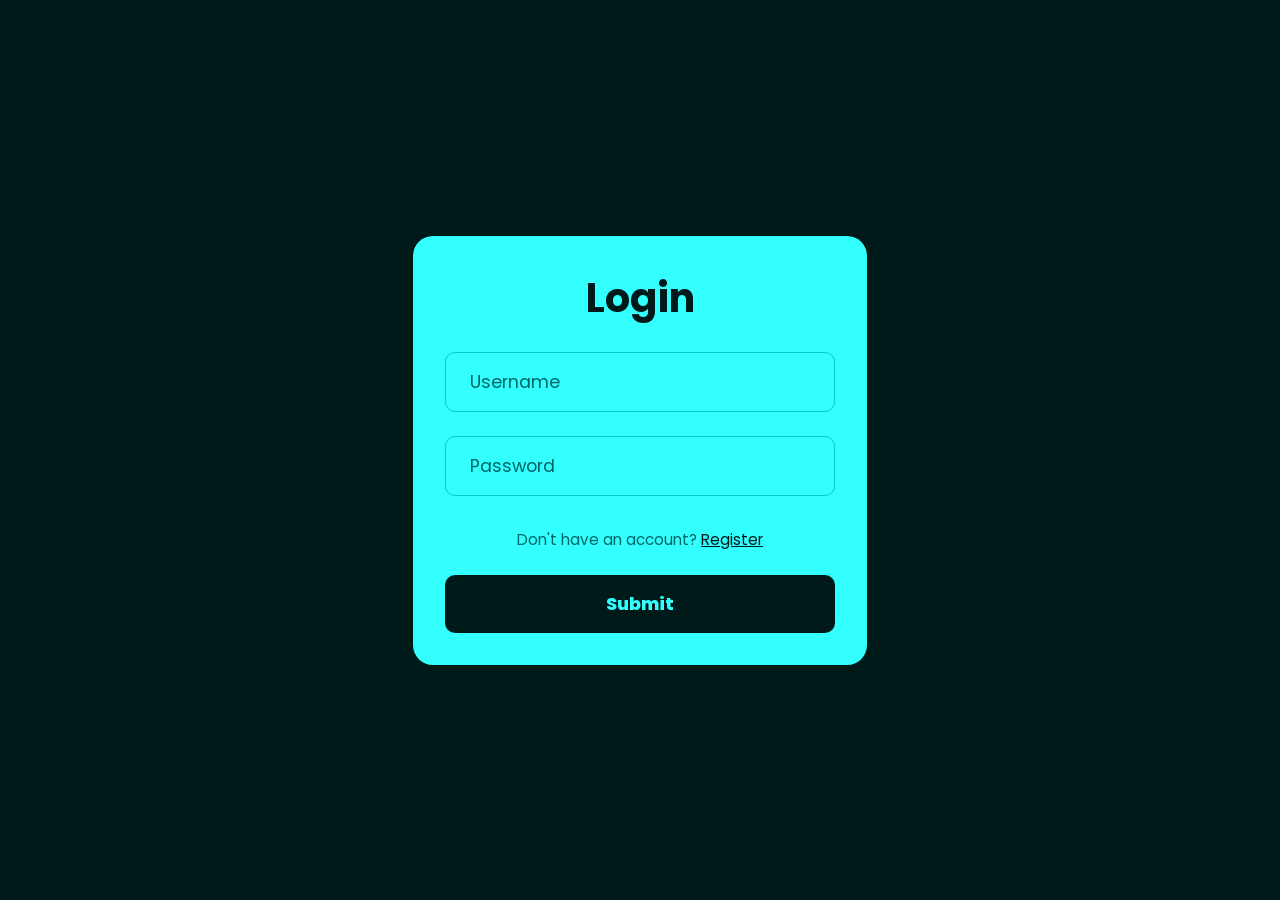
<file: index.html>
<!doctype html>
<html lang="en">
  <head>
    <meta charset="UTF-8" />
    <meta name="viewport" content="width=device-width, initial-scale=1.0" />
    <title>Login</title>
    <link rel="stylesheet" href="style.css" />
    <link rel="preconnect" href="https://fonts.googleapis.com" />
    <link rel="preconnect" href="https://fonts.gstatic.com" crossorigin />
    <link
      href="https://fonts.googleapis.com/css2?family=Poppins:wght@400;500;800&display=swap"
      rel="stylesheet"
    />
  </head>
  <body>
    <form action="" method="post">
      <h2>Login</h2>

      <div class="input-box">
        <input
          type="text"
          name="username"
          id="username"
          placeholder=" "
        /><label for="username">Username</label>
      </div>
      <div class="input-box">
        <input
          type="password"
          name="password"
          id="password"
          placeholder=" "
        /><label for="password">Password</label>
      </div>

      <p>Don't have an account? <a href="register.html">Register</a></p>
      <button type="submit">Submit</button>
    </form>
  </body>
</html>
</file>
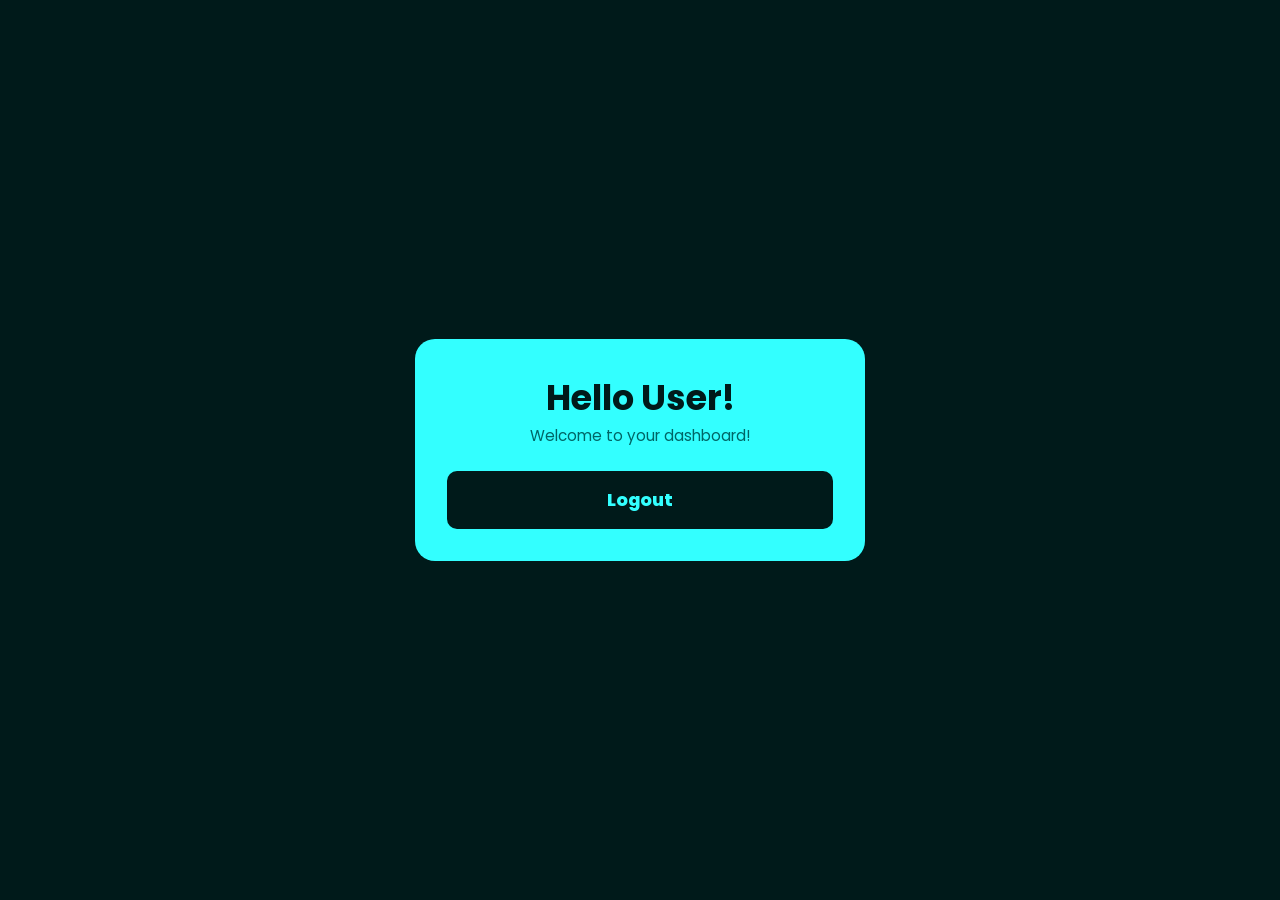
<file: dashboard.html>
<!doctype html>
<html lang="en">
  <head>
    <meta charset="UTF-8" />
    <meta name="viewport" content="width=device-width, initial-scale=1.0" />
    <title>Dashboard</title>
    <link rel="stylesheet" href="style.css" />
    <link rel="preconnect" href="https://fonts.googleapis.com" />
    <link rel="preconnect" href="https://fonts.gstatic.com" crossorigin />
    <link
      href="https://fonts.googleapis.com/css2?family=Poppins:wght@400;500;800&display=swap"
      rel="stylesheet"
    />
  </head>
  <body>
    <div class="wrapper">
      <h1 class="wrapper__heading">Hello User!</h1>

      <p>Welcome to your dashboard!</p>

      <a href="logout.php">Logout</a>
    </div>
  </body>
</html>
</file>
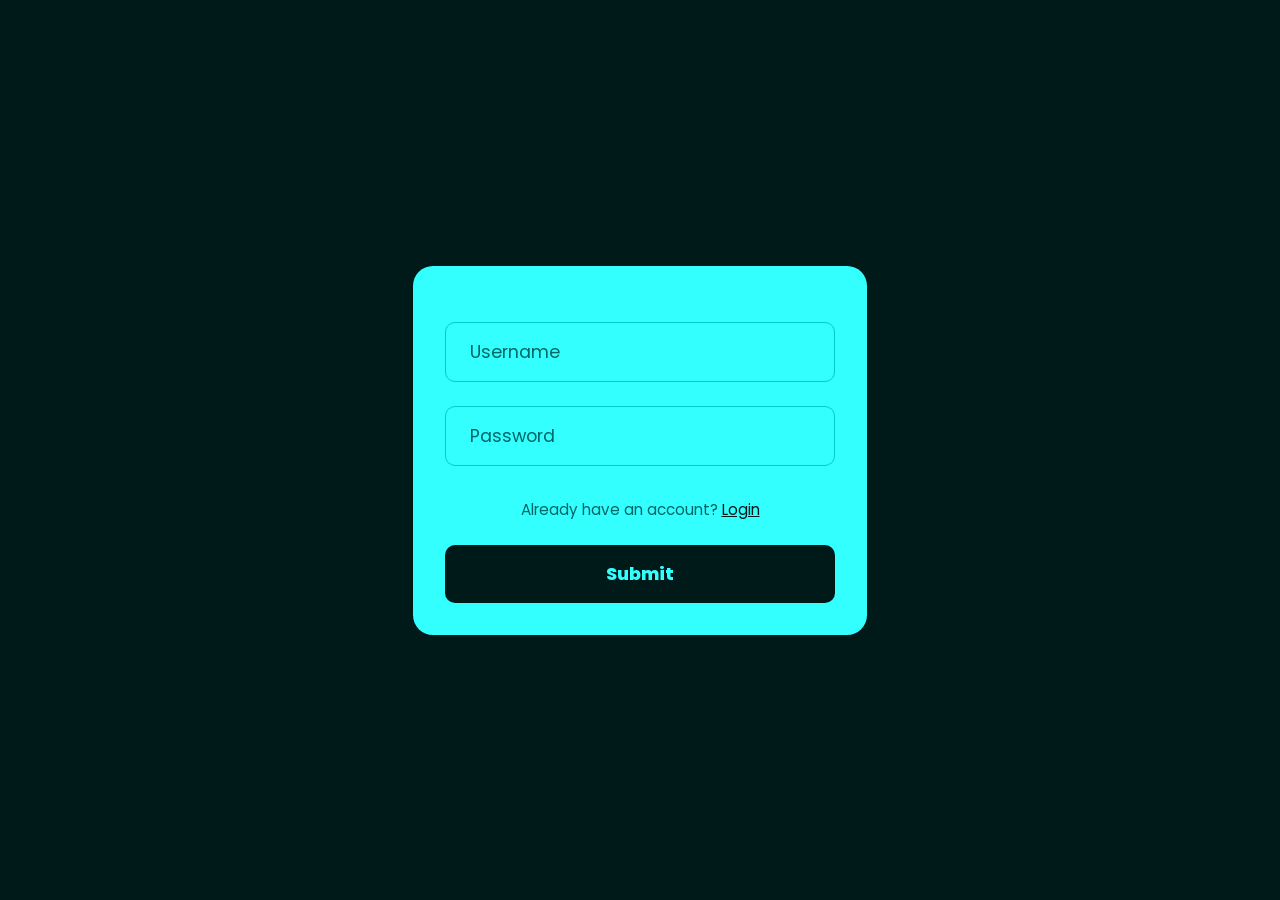
<file: register.html>
<!doctype html>
<html lang="en">
  <head>
    <meta charset="UTF-8" />
    <meta name="viewport" content="width=device-width, initial-scale=1.0" />
    <title>Register</title>
    <link rel="stylesheet" href="style.css" />
    <link rel="preconnect" href="https://fonts.googleapis.com" />
    <link rel="preconnect" href="https://fonts.gstatic.com" crossorigin />
    <link
      href="https://fonts.googleapis.com/css2?family=Poppins:wght@400;500;800&display=swap"
      rel="stylesheet"
    />
  </head>
  <body>
    <form action="" method="post">
      <div class="input-box">
        <input
          type="text"
          name="username"
          id="username"
          placeholder=" "
        /><label for="username">Username</label>
      </div>
      <div class="input-box">
        <input
          type="password"
          name="password"
          id="password"
          placeholder=" "
        /><label for="password">Password</label>
      </div>

      <p>Already have an account? <a href="index.html">Login</a></p>
      <button type="submit">Submit</button>
    </form>
  </body>
</html>
</file>
<file: style.css>
:root {
  --clr-accent: hsl(180, 100%, 60%);
  --clr-dark: hsl(180, 100%, 5%);
  --clr-border: hsl(180, 100%, 20%);
  --clr-border-hover: hsl(180, 100%, 40%);
  --clr-error: hsl(9, 100%, 54%);
  --clr-error-bg: hsl(9, 100%, 75%);

  --radius-sm: 10px;
  --radius-lg: 20px;

  --gap-sm: 0.5rem;
  --gap-md: 1rem;
  --gap-lg: 1.5rem;
  --gap-xl: 2rem;

  --transition-fast: 150ms ease-in;
}

*,
*::before,
*::after {
  margin: 0;
  padding: 0;
  box-sizing: border-box;
}

body {
  font-family: "Poppins", sans-serif;
  font-size: clamp(0.95rem, 0.7625rem + 0.6vw, 1.1rem);
  background-color: var(--clr-dark);
  display: flex;
  justify-content: center;
  align-items: center;
  min-height: 100vh;
  padding: min(var(--gap-xl), 5%);
}

input,
button {
  border: none;
  outline: none;
  font-family: inherit;
  font-size: inherit;
  background-color: transparent;
  color: inherit;
}

form,
.wrapper {
  background-color: var(--clr-accent);
  color: var(--clr-dark);
  text-align: center;
  padding: var(--gap-xl);
  border-radius: var(--radius-lg);
  min-width: min(450px, 100%);
}

form h2 {
  font-size: clamp(1.5rem, 0.25rem + 4vw, 2.5rem);
}

form .err-message {
  color: var(--clr-error);
  background-color: var(--clr-error-bg);
  padding-block: var(--gap-md);
  border-radius: var(--radius-sm);
  border: 1px solid var(--clr-error);
}

form .input-box {
  position: relative;
  border: 1px solid var(--clr-border-hover);
  border-radius: var(--radius-sm);
  margin-top: var(--gap-lg);
}

form .input-box:focus-within {
  border-color: var(--clr-border);
}

.input-box input {
  width: 100%;
  padding: var(--gap-md) var(--gap-lg);
}

.input-box label {
  position: absolute;
  top: 50%;
  left: var(--gap-lg);
  transform: translateY(-50%);
  color: var(--clr-border);
  transition: transform var(--transition-fast);
}

.input-box input:focus ~ label,
.input-box input:not(:placeholder-shown) ~ label {
  color: var(--clr-dark);
  font-size: 0.85rem;
  transform: translateY(-200%);
  background-color: var(--clr-accent);
  padding-inline: var(--gap-sm);
  font-weight: 500;
}

form p,
.wrapper p {
  margin-top: var(--gap-xl);
  font-size: clamp(0.9rem, 0.8375rem + 0.2vw, 0.95rem);
  color: var(--clr-border);
}

form a,
.wrapper a {
  color: var(--clr-dark);
}

.wrapper p {
  margin-top: 0;
}

.wrapper a {
  margin-top: var(--gap-md);
  display: block;
  text-decoration: none;
}

form a:hover {
  text-decoration: none;
}
form a:active {
  color: var(--clr-border);
}

form button,
.wrapper a {
  cursor: pointer;
  margin-top: var(--gap-lg);
  background-color: var(--clr-dark);
  color: var(--clr-accent);
  display: block;
  width: 100%;
  padding-block: var(--gap-md);
  border-radius: var(--radius-sm);
  font-weight: 800;
  transition: filter var(--transition-fast);
}

form button:hover,
.wrapper a:hover {
  filter: brightness(1.5);
}

form button:active,
.wrapper a:active {
  filter: brightness(1.85);
}
</file>
